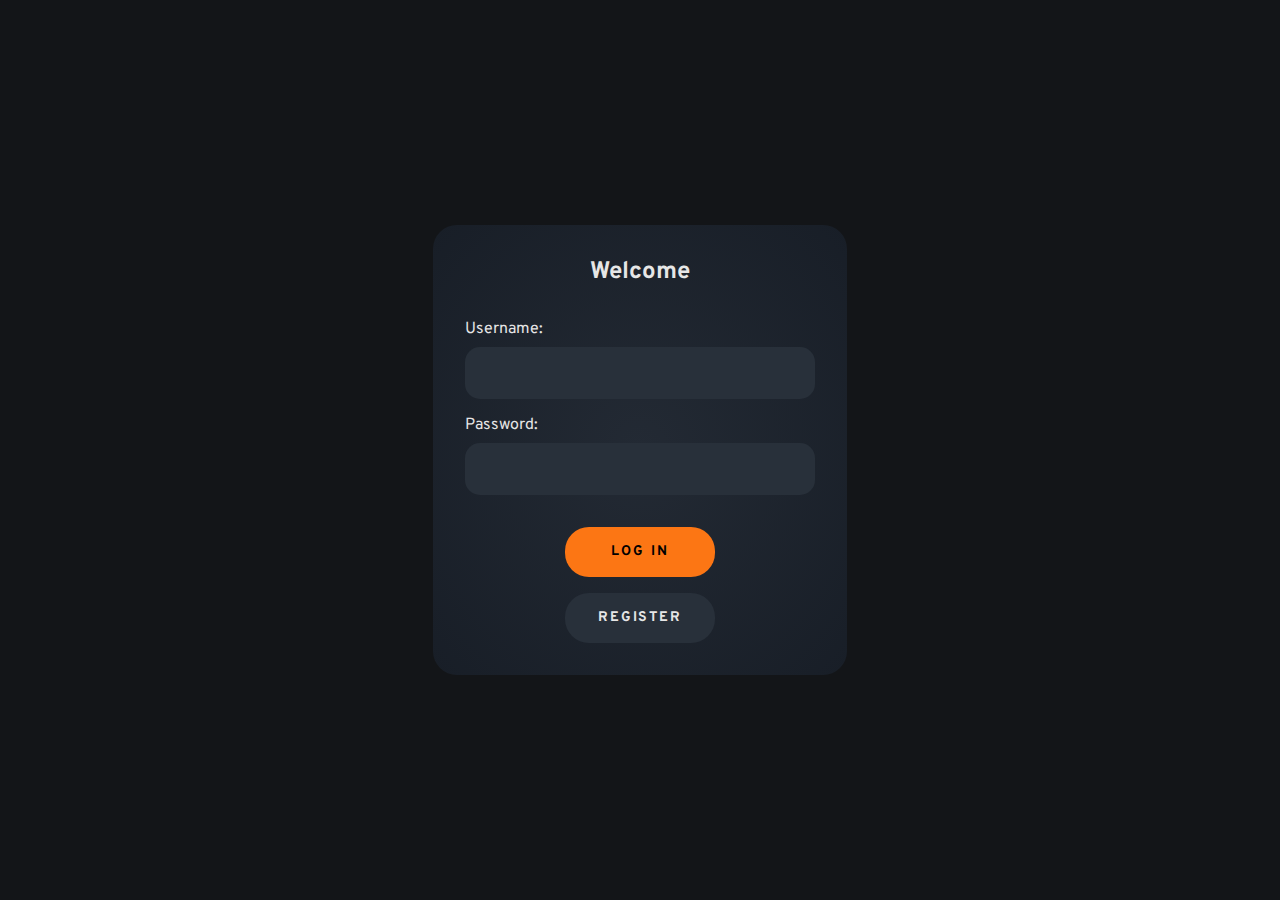
<file: index.html>
<!DOCTYPE html>
<html lang="en" translate="no">
<head>
    <meta charset="UTF-8">
    <meta name="viewport" content="width=device-width, initial-scale=1.0">
    <title>Login</title>

    <link rel="stylesheet" href="login/login.css">
    <script src="https://cdn.socket.io/4.7.2/socket.io.min.js"></script>
    <script type="module" src="login/login.js"></script>
</head>
<body>
    <div class="container">
        <div class="title tp2">Welcome</div>
        <div class="input">
            <div class="input__username">
                <div class="input__username__label">Username:</div>
                <input type="text" class="inputUsername">
            </div>
            <div class="input__password">
                <div class="input__password__label">Password:</div>
                <input type="password" class="inputPassword">
            </div>
        </div>
        <div class="buttons">
            <button class="buttons__btnLogin">LOG IN</button>
            <button class="buttons__btnRegister">REGISTER</button>
        </div>
    </div>
</body>
</html>
</file>
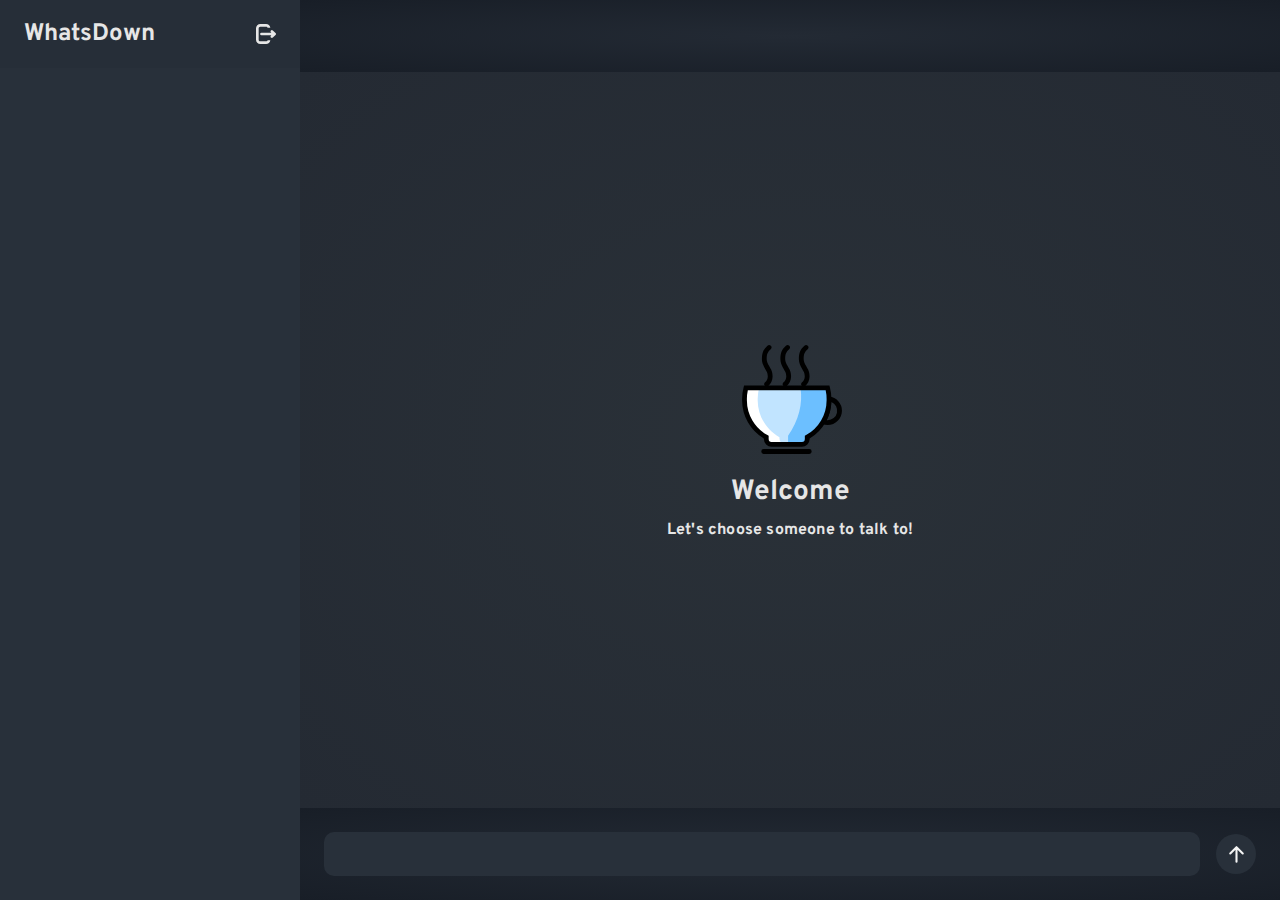
<file: home/home.html>
<!DOCTYPE html>
<html lang="en">
<head>
    <meta charset="UTF-8">
    <meta name="viewport" content="width=device-width, initial-scale=1.0">
    <title>Home</title>

    <link rel="stylesheet" href="home.css">
    <script src="https://cdn.socket.io/4.7.2/socket.io.min.js"></script>
    <script defer src="home.js"></script>
</head>
<body onresize="reset()">
    <!-- MOBILE MENU -->
    <div class="mobileMenu">
        <div class="mobileMenu__topSection">
            <div class="mobileMenu__topSection__title tp1">Contacts</div>
            <div class="mobileMenu__topSection__options">
                <img 
                    src="../assets/icons/burger.svg"
                    class="mobileMenu__topSection__options__item"
                    onclick="toggleBurgerMenu(event)">
                <img 
                    src="../assets/icons/exit.svg"
                    class="mobileMenu__topSection__options__item mobileExit">
            </div>
        </div>
        <div class="mobileMenu__contacts">
            <!-- TODO: make this appear dynamically as well -->


            <!--
            <div class="mobileMenu__contacts__item">Isabel</div>
            <div class="mobileMenu__contacts__item">Helen</div>
            <div class="mobileMenu__contacts__item">Irene</div>
            -->
        </div>
    </div>

    <!-- SIDE MENU -->
    <div class="sidenav">
        <div class="sidenav__topSection tp2">
            <div class="sidenav__topSection__title">WhatsDown</div>
            <img 
                src="../assets/icons/exit.svg" 
                class="sidenav__topSection__exit"
                alt="Exit"
                onclick="logOut()">
        </div>
        <div class="sidenav__contacts">
            <!-- Sample structure for contacts
            <div class="sidenav__contacts__item">Isabel</div>
            <div class="sidenav__contacts__item">Helen</div>
            <div class="sidenav__contacts__item">Irene</div>
            -->
        </div>
    </div>
    
    <!-- MAIN SECTION -->
    <div class="main">
        <!-- Top section -->
        <div class="main__topSection">
            <div class="main__topSection__contactName tp1"></div>
            <img 
                src="../assets/icons/burger.svg"
                class="main__topSection__burgerMenu mobileBurger"
                onclick="toggleBurgerMenu(event)">
        </div>

        <!-- Middle section -->
        <div class="main__middleSection main__middleSection--welcome">
            <!-- NOTE: messages are displayed in reverse due to flex-direction: column-reverse -->
            <!-- Sample structure for messages
             <div class="main__middleSection__item">
                <div class="main__middleSection__item__content">Hello</div>
            </div>
            <div class="main__middleSection__item message--user">
                <div class="main__middleSection__item__content">Hi</div>
            </div>
            <div class="main__middleSection__item">
                <div class="main__middleSection__item__content">Whatsup</div>
            </div>
            -->
            <div class="main__middleSection__welcome">
                <img
                    class="main__middleSection__welcome__icon" 
                    src="../assets/icons/coffee.svg" 
                    alt="Coffee">
                <!--<div class="main__middleSection__welcome__icon">Icon here or something</div>-->
                <div class="main__middleSection__welcome__text">
                    <div class="main__middleSection__welcome__text__title tp1">Welcome</div>
                    <div class="main__middleSection__welcome__text__subtitle tp3">Let's choose someone to talk to!</div>
                </div>
            </div>
        </div>

        <!-- Bottom section -->
        <div class="main__bottomSection">
            <input type="text" class="main__bottomSection__input">
            <div class="main__bottomSection__button" onclick="sendMessage(event)">
                <img 
                    src="../assets/icons/arrow-up.svg"
                    class="main__bottomSection__button__icon send--disabled">
            </div>
        </div>
    </div>
</body>
</html>
</file>
<file: login/login.css>
@import '../global.css';

body {
    display: flex;
    justify-content: center;
    align-items: center;

    padding: 24px;
    box-sizing: border-box;
}

.container {
    width: 100%;
    padding: 28.5px 24px;
    
    border-radius: 15px;
    background: radial-gradient(var(--gradient0), var(--gradient1));

    display: flex;
    flex-direction: column;
    align-items: center;

    gap: 24px;

    animation: focusIn 1s ease-in-out 0s 1;
}

@keyframes focusIn {
    0% {
        opacity: 0;
    }
    100% {
        opacity: 1;
    }
}

.title {
    color: var(--white);
}

.input {
    width: 100%;

    display: flex;
    flex-direction: column;
    gap: 16px;
}

.input__username, .input__password {
    color: var(--white);

    display: flex;
    flex-direction: column;
    gap: 8px;
}

.buttons {
    width: 100%;

    display: flex;
    flex-direction: column;
    align-items: center;
    gap: 16px;
}

.buttons__btnLogin {
    all: unset;
    padding: 16px 24px;
    width: 100%;
    box-sizing: border-box;

    border-radius: 24px;
    background-color: var(--orange500);
    color: var(--black);

    font-size: 14px;
    font-weight: 700;
    line-height: 18px;
    letter-spacing: 1.87px;

    display: flex;
    justify-content: center;
    align-items: center;

    transition: background-color 0.15s;
}

.buttons__btnLogin:hover,
.buttons__btnLogin:focus {
    background-color: var(--orange500-hover);
}

.buttons__btnRegister {
    all: unset;
    padding: 16px 24px;
    width: 100%;
    box-sizing: border-box;

    border-radius: 24px;
    background-color: var(--grey700);
    color: var(--white);

    font-size: 14px;
    font-weight: 700;
    line-height: 18px;
    letter-spacing: 1.87px;

    display: flex;
    justify-content: center;
    align-items: center;

    transition: background-color 0.15s;
}

.buttons__btnRegister:hover,
.buttons__btnRegister:focus {
    background-color: var(--grey700-hover);
}

input {
    all: unset;
    padding: 16px;

    border-radius: 15px;
    background-color: var(--grey700);
    
    transition: all 0.2s;
}

input:hover {
    cursor: pointer;
}

input:focus {
    background-color: var(--grey700-hover);
}

@media (min-width: 450px) {
    .container {
        width: 350px;
        padding: 32px;
        gap: 32px;
        border-radius: 24px;
    }

    .buttons__btnLogin, .buttons__btnRegister {
        width: 150px;
    }
}
</file>
<file: home/home.css>
@import '../global.css';

body {
    display: flex;
}

.sidenav {
    width: 300px;
    background-color: var(--grey700);

    /* Change this to switch from mobile to desktop */ 
    display: none;
}

/* MOBILE MENU */ 
.mobileMenu {
    position: absolute;

    width: 100vw;
    height: 100vh;

    z-index: 100;
    background-color: var(--grey950);

    /* This toggles the menu on and off */ 
    display: none; 
}

.mobileMenu__topSection {
    padding: 16px 24px;
    width: 100vw;
    height: 68px;
    box-sizing: border-box;
    position: fixed;

    background-color: var(--grey700);

    display: flex;
    justify-content: space-between;
    align-items: center;
}

.mobileMenu__topSection__options {
    display: flex;
    align-content: center;
    gap: 24px;
}

.mobileMenu__topSection__options__item {
    width: 20px;
}

.mobileMenu__contacts {
    margin-top: 68px;
    padding: 16px;
    padding-bottom: 32px;

    display: flex;
    flex-direction: column;
    gap: 12px;
}

.mobileMenu__contacts__item {
    padding: 16px;
    border-radius: 15px;
    background: radial-gradient(var(--gradient0), var(--gradient1));
}


/* MAIN SECTION */
.main {
    flex: 1;

    display: flex;
    flex-direction: column;
    justify-content: space-around;
}

.main__topSection {
    padding: 16px 24px;
    min-height: 40px;

    background: radial-gradient(var(--gradient0), var(--gradient1));

    display: flex;
    justify-content: space-between;
    align-items: center;
}

.main__topSection__burgerMenu {
    width: 20px;
}

/* Messages */
.main__middleSection {
    flex: 1;
    flex-basis: 0;

    overflow-y: scroll;
    scrollbar-color: var(--grey700) var(--grey950);
    scrollbar-width: thin;

    padding-bottom: 24px;
    padding-top: 24px;

    display: flex;
    flex-direction: column-reverse;

    position: relative;
}

.main__middleSection__welcome {
    position: absolute;
    top: 0px;
    left: 0px;

    height: 100%;
    width: 100%;
    
    display: flex;
    flex-direction: column;
    justify-content: center;
    align-items: center;
    gap: 16px;
}

.main__middleSection__welcome__text {
    display: flex;
    flex-direction: column;
    justify-content: center;
    align-items: center;
    gap: 8px;
}

.main__middleSection__welcome__icon {
    width: 120px;
}

.main__middleSection__item {
    padding: 15px 24px;

    animation: fadeIn 0.2s ease-in-out 0s 1;
}

@keyframes fadeIn {
    0% {
        opacity: 0;
    }
    100% {
        opacity: 100; 
    }
}


.main__middleSection__item__content {
    width: fit-content;
    padding: 10px 24px;

    border-radius: 15px;
    background-color: var(--grey700);
}

.message--user {
    display: flex;
    flex-direction: row-reverse;
}

/* Input */
.main__bottomSection {
    padding: 24px 24px;

    background: radial-gradient(var(--gradient0), var(--gradient1));

    display: flex;
    justify-content: space-between;
    align-items: center;
    gap: 16px;
}

.main__bottomSection__input {
    all: unset;

    flex: 1;

    background-color: var(--grey700);
    padding: 12px;
    border-radius: 10px;

    transition: all 0.2s;
}

.main__bottomSection__input:focus:not(.input--disabled) {
    background-color: var(--grey700-hover);
}

.main__bottomSection__button {
    width: 40px;
    height: 40px;
    background-color: var(--grey700);

    border-radius: 50%;

    display: flex;
    justify-content: center;
    align-items: center;

    transition: all 0.2s;
}

.main__bottomSection__button__icon {
    width: 25px;
}

.main__bottomSection__button:hover:not(.button--disabled) {
    cursor: pointer;
    transform: scale(1.1);
    background-color: var(--grey700-hover);
}

/*** DESKTOP VERSION */
@media (min-width: 700px) {
    .main__topSection__burgerMenu {
        visibility: hidden;
    }

    .sidenav {
        display: flex;
        flex-direction: column;
    }

    .sidenav__topSection {
        padding: 16px 24px;
        height: 68px;
        box-sizing: border-box;

        background-color: var(--grey900);

        display: flex;
        justify-content: space-between;
        align-items: center;
    }
    
    .sidenav__topSection__exit {
        width: 20px;
        cursor: pointer;
        transition: all 0.2s;
    }

    .sidenav__topSection__exit:hover {
        transform: scale(1.1);
    }

    .sidenav__contacts {
        padding: 16px;
        padding-bottom: 32px;
        box-sizing: border-box;

        height: calc(100vh - 68px);

        display: flex;
        flex-direction: column;
        gap: 12px;

        overflow-y: scroll;
        scrollbar-color: var(--grey950) var(--grey700);
        scrollbar-width: thin;
    }

    .sidenav__contacts__item {
        padding: 16px;
        border-radius: 15px;
        background: radial-gradient(var(--gradient0), var(--gradient1));

        transition: all 0.3s;
    }

    .sidenav__contacts__item:hover,
    .sidenav__contacts__item:focus {
        background: var(--gradient-hover);
        cursor: pointer;
        transform: scale(1.02);
    }

}

/* MODIFIERS */
.main__middleSection--welcome {
    background: radial-gradient(#2a3138, #242a33);
}

.input--disabled {
    /* TODO: style this */
    opacity: 0.5;
}

.button--disabled {
    opacity: 0.5;
    cursor: default !important;
}
</file>
